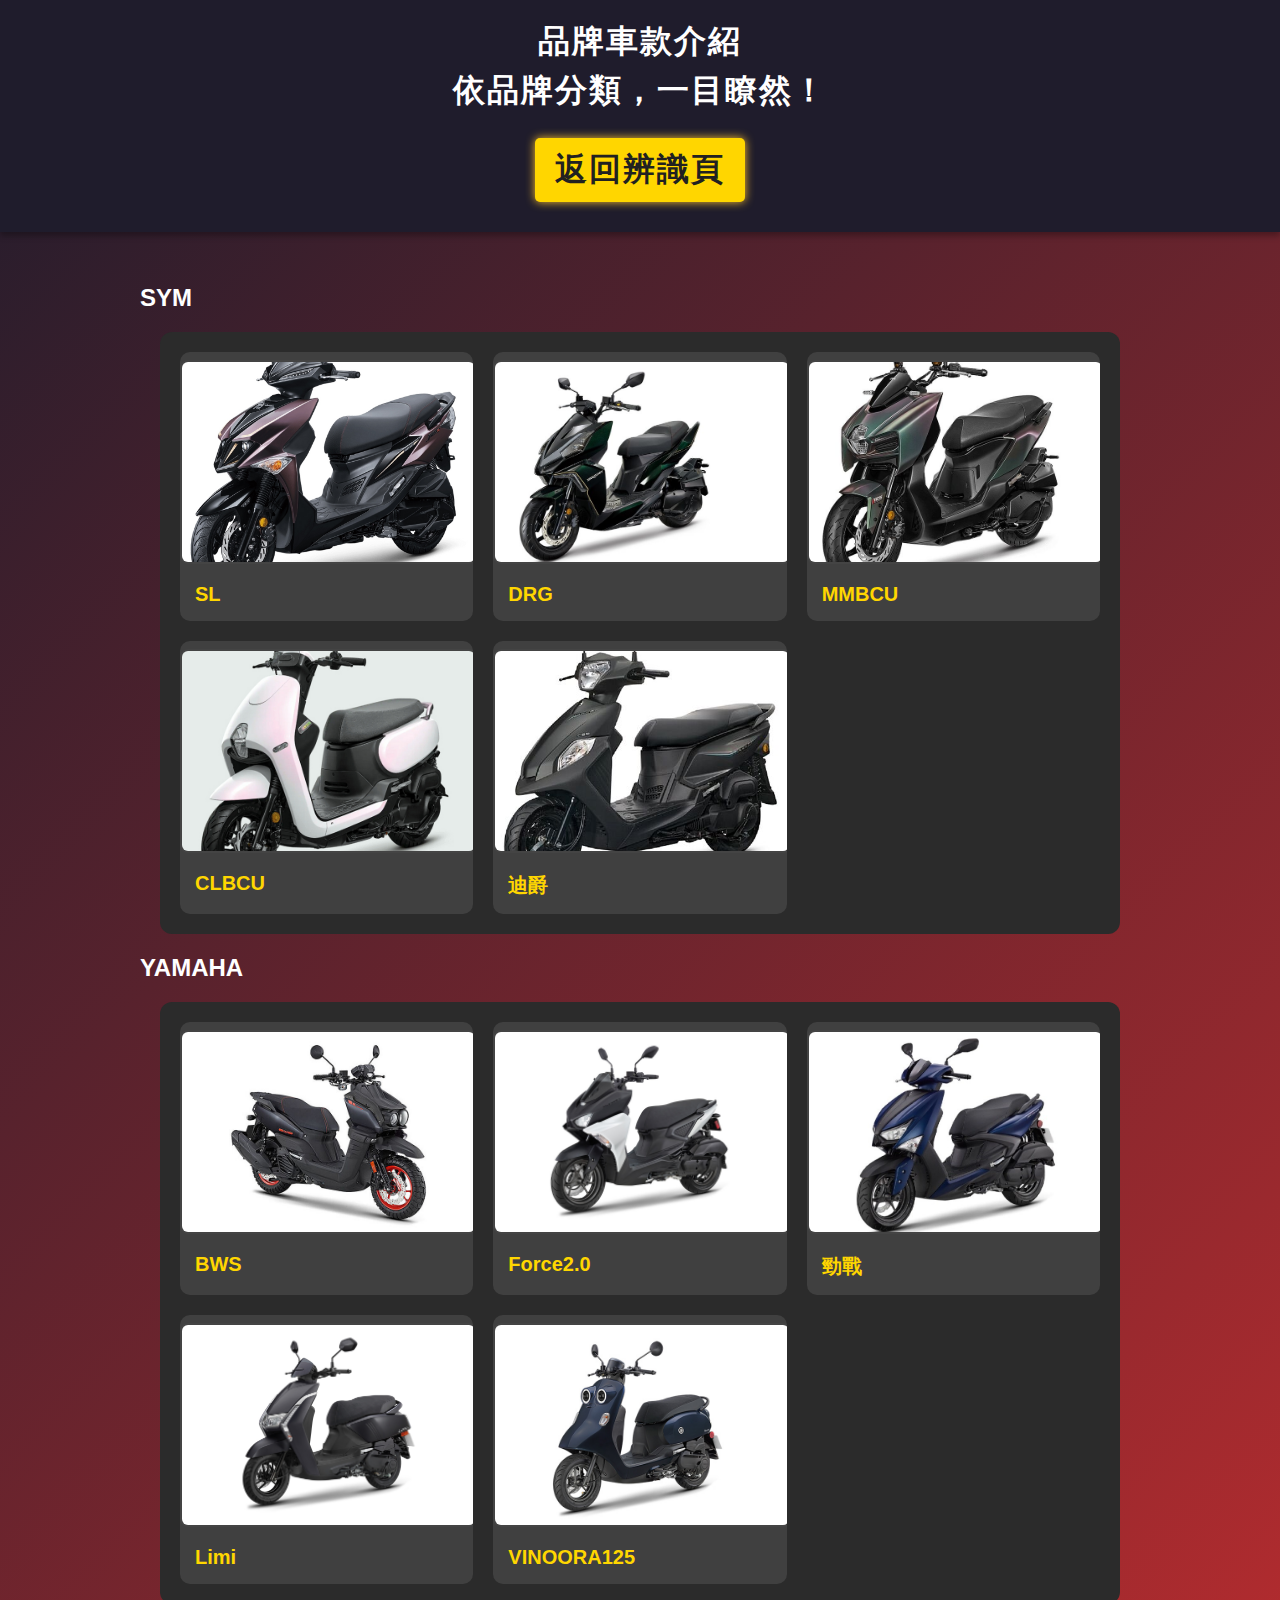
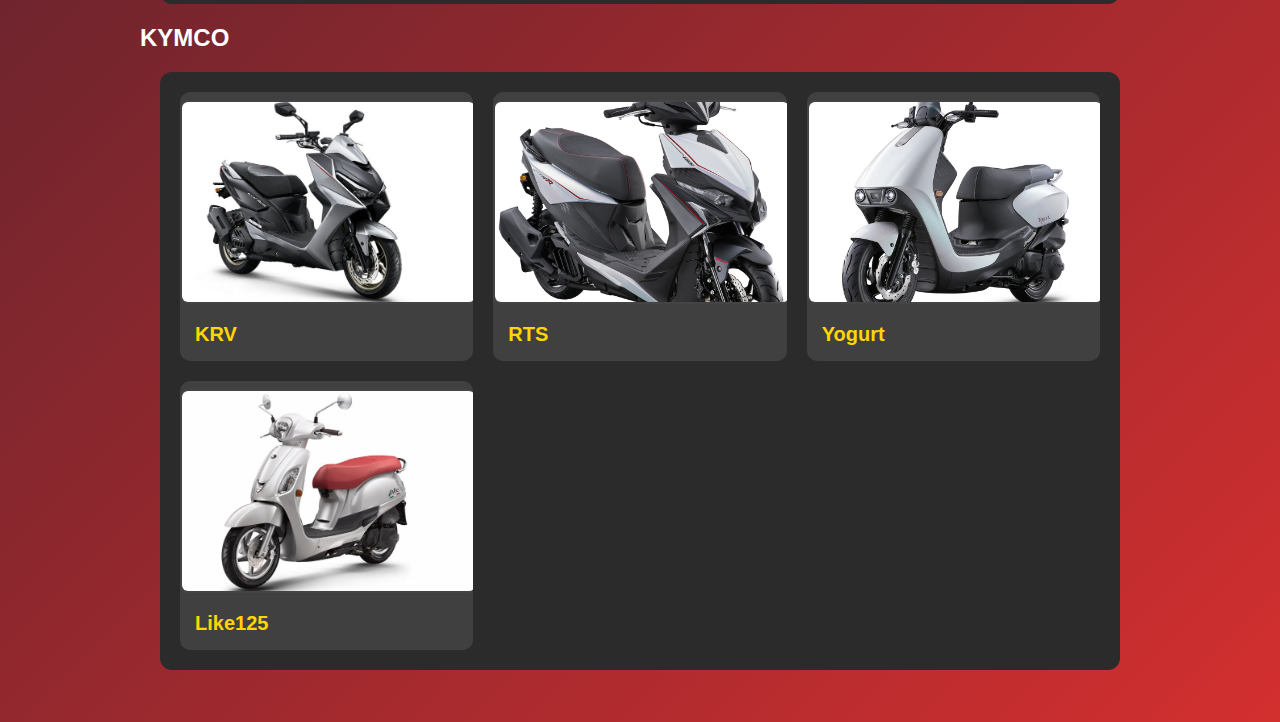
<file: info.html>
<!DOCTYPE html>
<html lang="zh-Hant">
<head>
  <meta charset="UTF-8" />
  <meta name="viewport" content="width=device-width, initial-scale=1.0"/>
  <title>品牌車款介紹</title>
  <link rel="stylesheet" href="style.css" />
  <style>
    body {
      font-family: "Noto Sans TC", sans-serif;
      background-color: #D32F2F;
      color: white;
      margin: 0;
      padding: 0;
    }
    header {
      background-color: #1f1c2c;
      padding: 20px;
      text-align: center;
    }
    header h1 {
      margin: 0;
      font-size: 32px;
    }
    header p {
      margin: 5px 0 15px;
    }
    .link-button {
      display: inline-block;
      background-color: #4CAF50;
      color: white;
      padding: 5px 15px;
      text-decoration: none;
      border-radius: 6px;
    }
    .brand-box {
      margin: 20px;
      padding: 20px;
      background-color: #2b2b2b;
      border-radius: 12px;
    }
    h1 {
      color: white;
    }
    h3 {
      color: #ffa726;
    }
    li {
      margin-bottom: 16px;
    }
    img {
      width: 200px;
      height: auto;
      margin-top: 8px;
      border-radius: 8px;
      border: 2px solid #444;
    }
  </style>
</head>
<body>
  <header>
    <h1>品牌車款介紹</h1>
    <p>依品牌分類，一目瞭然！</p>
    <a href="index.html" class="button">返回辨識頁</a>
  </header>

  <main id="infoContent">
    <!-- 資料由 script.js 動態載入 -->
  </main>

  <div id="overlay" class="overlay"></div>
  <div id="modelDetails" class="model-details"></div>

  <script>
    fetch('data.json')
      .then(response => response.json())
      .then(data => {
        const container = document.getElementById('infoContent');

        for (let brand in data) {
          const brandSection = document.createElement('div');
          brandSection.innerHTML = `<h2>${brand}</h2>`;
          
          const brandBox = document.createElement('div');
          brandBox.className = 'brand-box';

          data[brand].forEach(bike => {
            const card = document.createElement('div');
            card.className = 'model-card';
            card.innerHTML = `
              <img src="images/${brand}/${bike.name}.jpg" alt="${bike.name}">
              <div class="model-card-content">
                <h3>${bike.name}</h3>
              </div>
            `;

            card.addEventListener('click', () => {
              const details = document.getElementById('modelDetails');
              details.innerHTML = `
                <h2>${bike.name}</h2>
                <img src="images/${brand}/${bike.name}.jpg" alt="${bike.name}">
                <p>${bike.desc}</p>
                <p><strong>特色：</strong>${bike.features.join(', ')}</p>
                <button class="button" onclick="closeDetails()">關閉</button>
              `;
              
              details.classList.add('active');
              document.getElementById('overlay').classList.add('active');
            });

            brandBox.appendChild(card);
          });

          brandSection.appendChild(brandBox);
          container.appendChild(brandSection);
        }
      });

    function closeDetails() {
      document.getElementById('modelDetails').classList.remove('active');
      document.getElementById('overlay').classList.remove('active');
    }

    document.getElementById('overlay').addEventListener('click', closeDetails);
  </script>
</body>
</html>
</file>
<file: style.css>
body {
  font-family: 'Segoe UI', Tahoma, Geneva, Verdana, sans-serif;
  margin: 0;
  padding: 0;
  background: linear-gradient(135deg, #1f1c2c, #D32F2F);
  color: #fff;
}

header {
  background-color: #121212;
  padding: 1.5rem;
  text-align: center;
  font-size: 2rem;
  font-weight: bold;
  letter-spacing: 2px;
  box-shadow: 0 4px 6px rgba(0, 0, 0, 0.3);
}

main {
  padding: 2rem;
  max-width: 1000px;
  margin: auto;
}

input[type="file"] {
  margin-bottom: 0.5rem;
  padding: 2rem;
  background-color: #BDBDBD;
  color: #333;
  border: none;
  border-radius: 10px;
}

#result {
  margin-top: 2rem;
  padding: 1rem;
  background: rgba(255, 255, 255, 0.1);
  border-radius: 10px;
}

.card {
  background: rgba(0, 0, 0, 0.5);
  margin-bottom: 1rem;
  padding: 1rem;
  border-radius: 10px;
  display: flex;
  align-items: center;
}

.card img {
  width: 150px;
  height: auto;
  margin-right: 1rem;
  border-radius: 10px;
}

.button {
  display: inline-block;
  padding: 10px 20px;
  background:#FFD600;
  color: #212121;
  text-decoration: none;
  border-radius: 5px;
  transition: background 0.3s;
  margin: 10px;
  font-weight: bold;
}

.brand-box {
  display: grid;
  grid-template-columns: repeat(auto-fill, minmax(250px, 1fr));
  gap: 20px;
  padding: 20px;
}

 .model-card {
  background: rgba(255, 255, 255, 0.1);
  border-radius: 10px;
  overflow: hidden;
  transition: transform 0.3s;
  cursor: pointer;
}

.model-card:hover {
  transform: translateY(-5px);
}

.model-card img {
  width: 100%;
  height: 200px;
  object-fit: cover;
}

.model-card-content {
  padding: 15px;
}

.model-card h3 {
  font-size: 20px;
  margin: 0;
  color: #FFD600;
}

.model-details {
  display: none;
  padding: 15px;
  background: rgba(0, 0, 0, 0.8);
  position: fixed;
  top: 50%;
  left: 50%;
  transform: translate(-50%, -50%);
  max-width: 80%;
  max-height: 80vh;
  overflow-y: auto;
  border-radius: 10px;
  z-index: 1000;
}

.model-details.active {
  display: block;
}

.overlay {
  display: none;
  position: fixed;
  top: 0;
  left: 0;
  right: 0;
  bottom: 0;
  background: rgba(0, 0, 0, 0.7);
  z-index: 999;
}
.overlay.active {
  display: block;
}
.recognition-box {
  max-width: 600px;
  margin: 40px auto;
  padding: 30px;
  background-color: #ffffff10; /* 半透明白背景 */
  border: 2px solid #ffffff30;
  border-radius: 16px;
  box-shadow: 0 4px 20px rgba(0, 0, 0, 0.2);
  text-align: center;
}

.upload-section {
  margin-bottom: 20px;
}

.result-box {
  background-color: #ffffff05;
  padding: 20px;
  border-radius: 12px;
  border: 1px dashed #aaa;
}
.recognition-box {
  display: flex;
  flex-direction: column;
  align-items: center;
  background: rgba(255, 255, 255, 0.05);
  padding: 2rem;
  border-radius: 15px;
  margin-bottom: 2rem;
  box-shadow: 0 0 10px rgba(0, 0, 0, 0.3);
}

.upload-section {
  margin-bottom: 1.5rem;
  text-align: center;
}

.result-box {
  width: 100%;
  max-width: 600px;
  text-align: center;
}

.button-box {
  text-align: center;
}
.button {
  box-shadow: 0 0 10px #FBC02D;
}
input {
  font-size: 15px;
}
</file>
